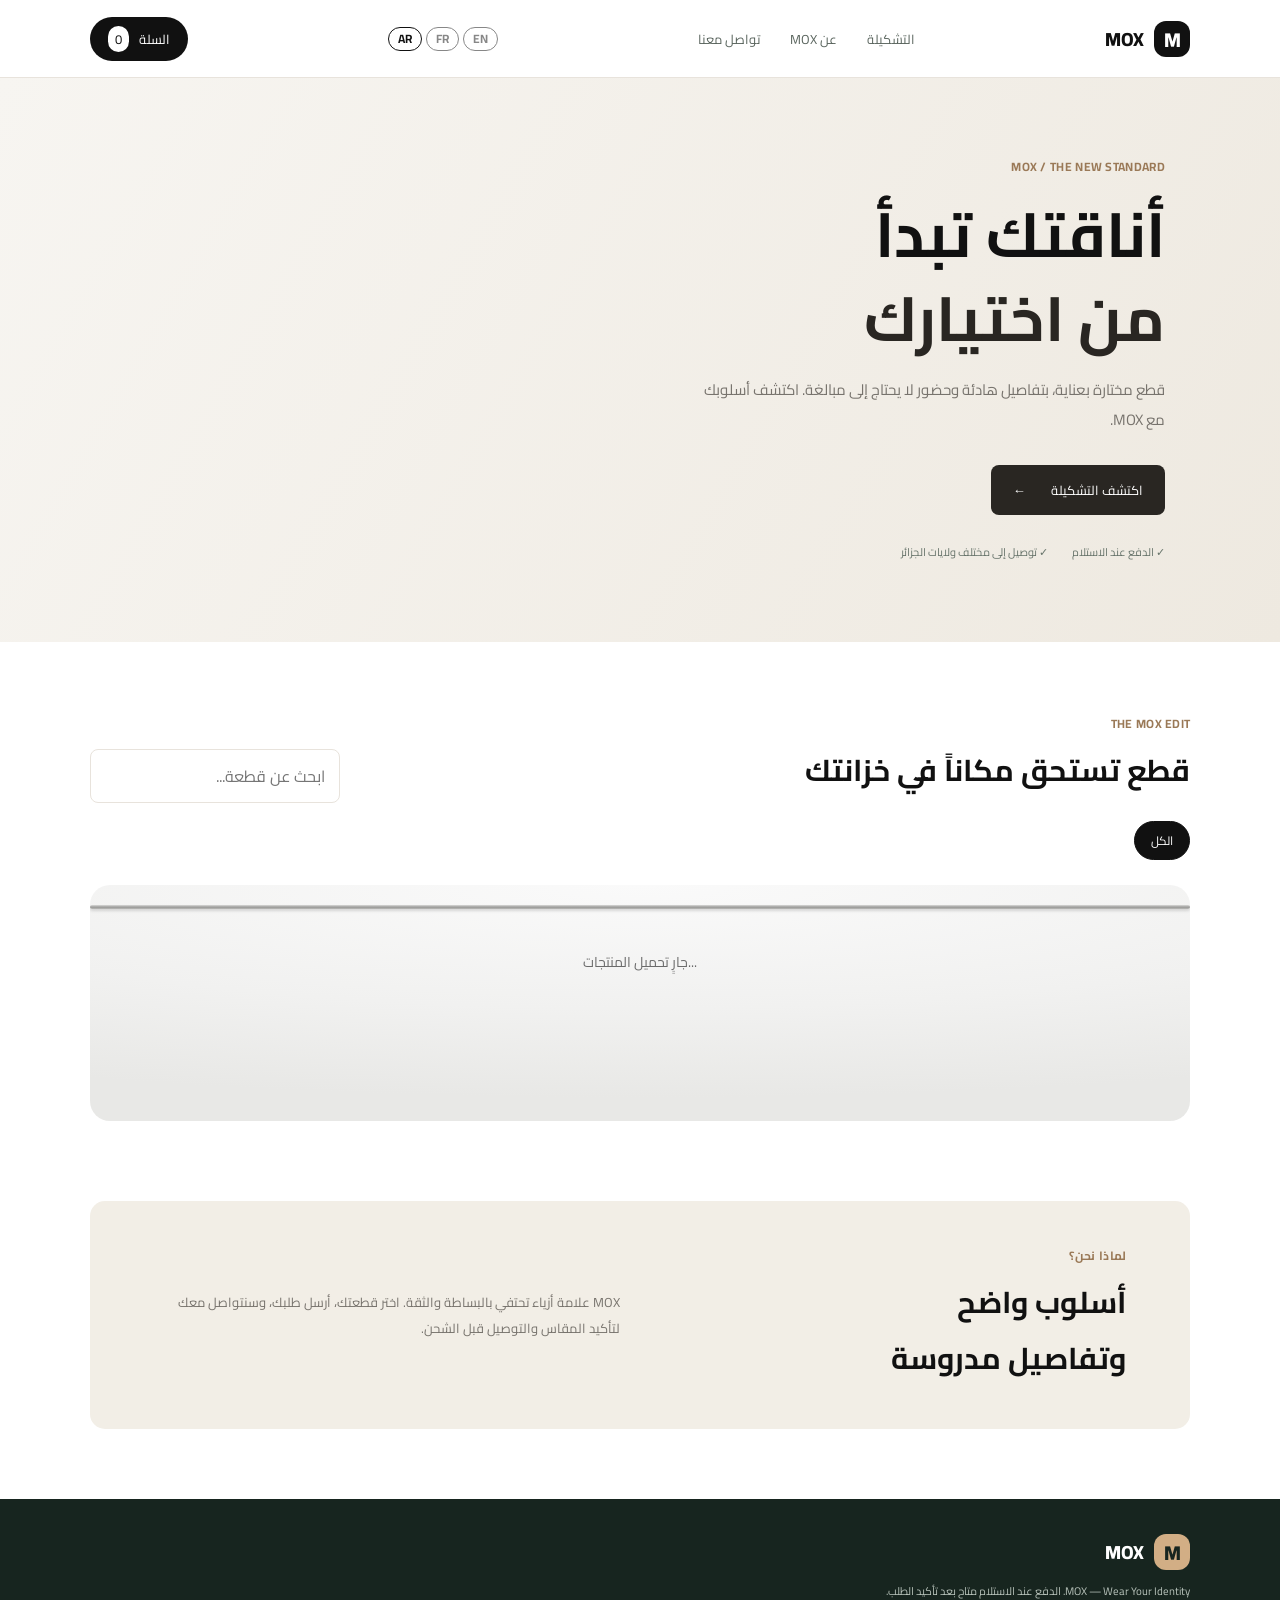
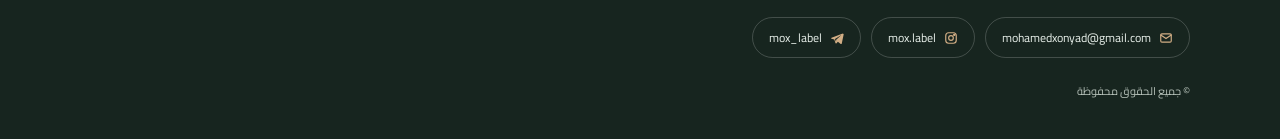
<file: index.html>
<!doctype html>
<html lang="ar" dir="rtl">
<head>
  <meta charset="utf-8">
  <meta name="viewport" content="width=device-width,initial-scale=1">
  <meta name="theme-color" content="#17251f">
  <title>MOX — Wear Your Identity</title>
  <link rel="preconnect" href="https://fonts.googleapis.com">
  <link rel="preconnect" href="https://fonts.gstatic.com" crossorigin>
  <link href="https://fonts.googleapis.com/css2?family=Cairo:wght@400;500;600;700;800&display=swap" rel="stylesheet">
  <link rel="stylesheet" href="style.css">
  <link rel="stylesheet" href="rack.css">
</head>
<body>
<header class="topbar">
  <a class="brand" href="#"><span class="brand-mark">M</span><span id="store-name">MOX</span></a>
  <nav><a href="#products">التشكيلة</a><a href="#about">عن MOX</a><a href="#contact">تواصل معنا</a></nav>
  <button class="cart-button" id="open-cart">السلة <span id="cart-count">0</span></button>
</header>
<section class="hero">
  <div class="hero-copy">
    <span class="eyebrow">MOX / THE NEW STANDARD</span>
    <h1>أناقتك تبدأ<br><em>من اختيارك</em></h1>
    <p>قطع مختارة بعناية، بتفاصيل هادئة وحضور لا يحتاج إلى مبالغة. اكتشف أسلوبك مع MOX.</p>
    <a class="primary-link" href="#products">اكتشف التشكيلة <span>←</span></a>
    <div class="trust-row"><span>✓ الدفع عند الاستلام</span><span>✓ توصيل إلى مختلف ولايات الجزائر</span></div>
  </div>
  <div class="hero-art">
    <video autoplay muted loop playsinline preload="auto" style="width:100%;height:100%;max-height:520px;object-fit:cover;border-radius:24px;display:block;">
      <source src="ad.mp4.mp4" type="video/mp4">
    </video>
  </div>
</section>
<main>
  <section class="section-head" id="products"><div><span class="eyebrow">THE MOX EDIT</span><h2>قطع تستحق مكاناً في خزانتك</h2></div><div class="search-wrap"><input id="search" type="search" placeholder="ابحث عن قطعة..."></div></section>
  <div class="category-row" id="categories"><button class="category active" data-category="الكل">الكل</button></div>
  <div class="product-grid" id="product-grid"><div class="loading">جارٍ تحميل المنتجات...</div></div>
  <section class="about" id="about"><div><span class="eyebrow">لماذا نحن؟</span><h2>أسلوب واضح<br>وتفاصيل مدروسة</h2></div><p>MOX علامة أزياء تحتفي بالبساطة والثقة. اختر قطعتك، أرسل طلبك، وسنتواصل معك لتأكيد المقاس والتوصيل قبل الشحن.</p></section>
</main>
<footer id="contact"><div class="brand"><span class="brand-mark">M</span><span id="footer-store-name">MOX</span></div><p>MOX — Wear Your Identity. الدفع عند الاستلام متاح بعد تأكيد الطلب.</p><div class="contact-links">
  <a class="contact-chip" href="mailto:mohamedxonyad@gmail.com"><span class="ci"><svg viewBox="0 0 24 24" fill="none" stroke="currentColor" stroke-width="2" stroke-linecap="round" stroke-linejoin="round"><rect x="3" y="5" width="18" height="14" rx="2"/><path d="m3 7 9 6 9-6"/></svg></span>mohamedxonyad@gmail.com</a>
  <a class="contact-chip" href="https://instagram.com/mox.label" target="_blank" rel="noopener"><span class="ci"><svg viewBox="0 0 24 24" fill="none" stroke="currentColor" stroke-width="2"><rect x="3" y="3" width="18" height="18" rx="5"/><circle cx="12" cy="12" r="4"/><circle cx="17.5" cy="6.5" r="1" fill="currentColor"/></svg></span>mox.label</a>
  <a class="contact-chip" href="https://t.me/mox_label" target="_blank" rel="noopener"><span class="ci"><svg viewBox="0 0 24 24" fill="currentColor"><path d="M21.9 4.3 2.7 11.7c-1 .4-1 1.3-.2 1.5l4.9 1.5 1.9 5.8c.2.6.4.8.9.8.4 0 .6-.2.9-.5l2.4-2.3 4.9 3.6c.9.5 1.5.2 1.8-.8l3.2-15.2c.3-1.2-.5-1.8-1.5-1.3zM8.5 13.7l9.7-6.1c.5-.3.9-.1.5.2l-8.1 7.3-.3 3.3z"/></svg></span>mox_label</a>
</div><small>© <span id="year"></span> جميع الحقوق محفوظة</small></footer>

<div class="overlay" id="cart-overlay"></div>
<aside class="drawer" id="cart-drawer" aria-label="سلة المشتريات">
  <div class="drawer-head"><h3>سلة المشتريات</h3><button class="icon-button" id="close-cart">✕</button></div>
  <div id="cart-items" class="cart-items"><p class="muted">السلة فارغة حالياً.</p></div>
  <div class="cart-total"><span>المجموع</span><strong id="cart-total">0 دج</strong></div>
  <button class="primary-button full" id="go-checkout">إتمام الطلب</button>
</aside>

<div class="modal-backdrop" id="checkout-modal">
  <div class="modal">
    <div class="drawer-head"><div><span class="eyebrow">خطوة أخيرة</span><h3>معلومات التوصيل</h3></div><button class="icon-button" id="close-checkout">✕</button></div>
    <form id="checkout-form">
      <div class="form-grid">
        <label>الاسم واللقب<input name="customer_name" required minlength="3" placeholder="اكتب اسمك الكامل"></label>
        <label>رقم الهاتف<input name="phone" required inputmode="tel" pattern="[0-9+ ]{9,15}" placeholder="05 أو 06 أو 07"></label>
        <label>الدولة<input value="الجزائر" readonly style="background:#f6f4f0"></label>
        <label>الولاية<select name="wilaya" id="wilaya" required><option value="">اختر الولاية</option></select></label>
        <label>نوع التوصيل<select name="delivery_type" id="delivery-type" required><option value="home">إلى المنزل</option><option value="desk">إلى المكتب (Stop Desk)</option></select></label>
        <label>البلدية<input name="commune" required placeholder="اختر أو اكتب اسم البلدية" list="communes-list"><datalist id="communes-list"></datalist></label>
        <label class="wide">العنوان بالتفصيل<textarea name="address" required rows="2" placeholder="الحي، الشارع، أقرب نقطة..."></textarea></label>
        <label class="wide">ملاحظة (اختياري)<textarea name="note" rows="2" placeholder="معلومات إضافية حول التوصيل"></textarea></label>
      </div>
      <div class="checkout-summary"><span>مجموع المنتجات</span><strong id="checkout-total">0 دج</strong></div>
      <div class="checkout-summary"><span>التوصيل</span><strong id="checkout-shipping">اختر الولاية</strong></div>
      <div class="checkout-summary"><span>المجموع الكلي</span><strong id="checkout-grand">0 دج</strong></div>
      <p class="hint">الدفع نقداً عند استلام الطلب. سيتم التواصل معك لتأكيد الطلب وتكلفة التوصيل قبل الشحن.</p>
      <button class="primary-button full" type="submit" id="submit-order">تأكيد الطلب</button>
      <p id="checkout-message" class="form-message"></p>
    </form>
  </div>
</div>
<div class="toast" id="toast"></div>
<script src="i18n.js" defer></script>
<script type="module" src="app.js"></script>
<script type="module" src="rack.js"></script>
</body>
</html>
</file>
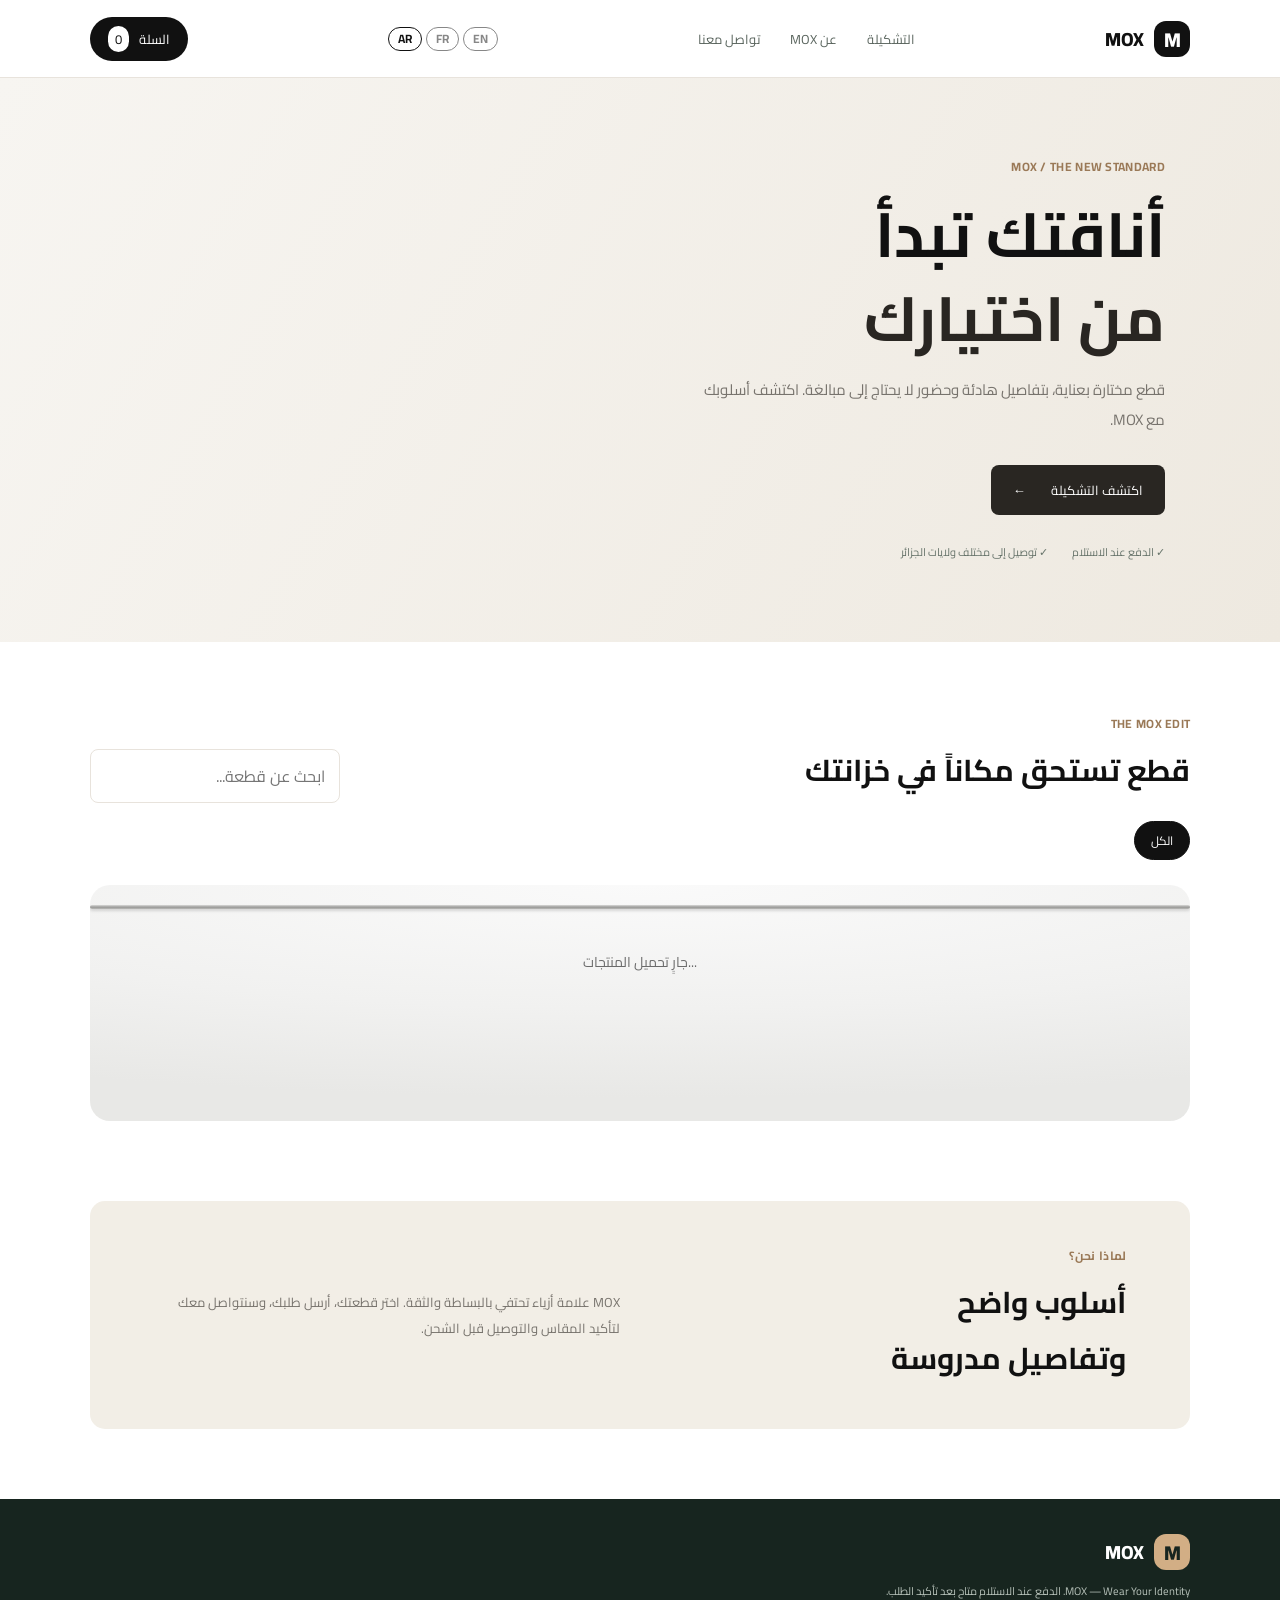
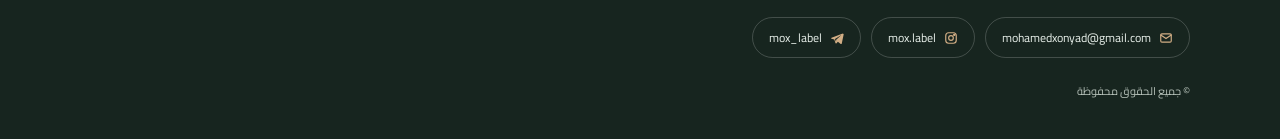
<file: admin.html>
<!doctype html>
<html lang="ar" dir="rtl">
<head>
  <meta charset="utf-8">
  <meta name="robots" content="noindex,nofollow,noarchive">
  <meta http-equiv="refresh" content="0;url=index.html">
  <title>MOX</title>
  <script>window.location.replace("index.html");</script>
</head>
<body><p>العودة إلى <a href="index.html">متجر MOX</a>.</p></body>
</html>
</file>
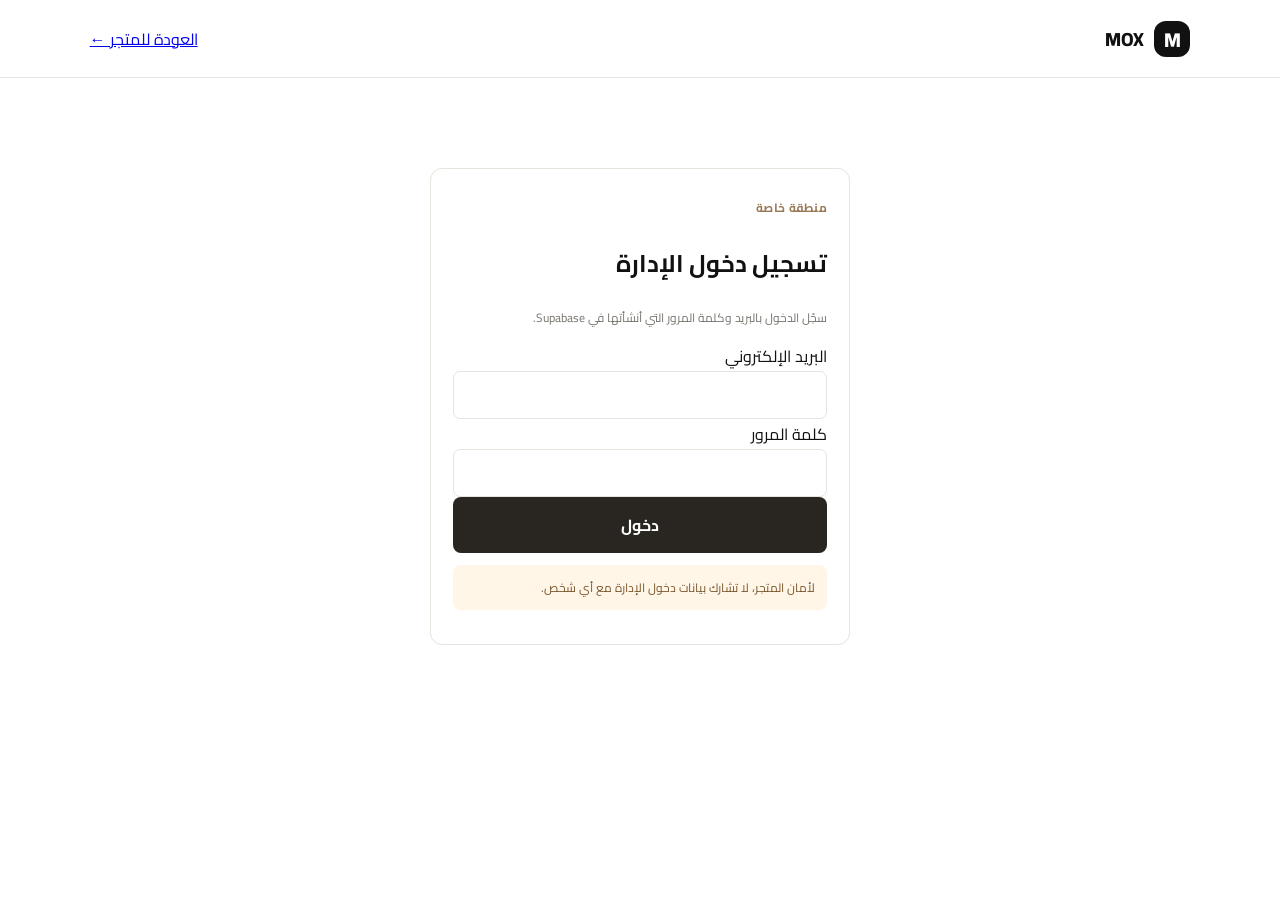
<file: mox-owner-portal-7f3a9c.html>
<!doctype html>
<html lang="ar" dir="rtl">
<head><meta charset="utf-8"><meta name="robots" content="noindex,nofollow,noarchive"><meta name="viewport" content="width=device-width,initial-scale=1"><title>MOX — Admin</title><link rel="preconnect" href="https://fonts.googleapis.com"><link rel="preconnect" href="https://fonts.gstatic.com" crossorigin><link href="https://fonts.googleapis.com/css2?family=Cairo:wght@400;600;700;800&display=swap" rel="stylesheet"><link rel="stylesheet" href="style.css"><style>
.admin-wrap{max-width:1100px;margin:45px auto;padding:0 20px}.admin-top{display:flex;justify-content:space-between;align-items:center;margin-bottom:25px}.admin-card{border:1px solid var(--line);border-radius:12px;padding:22px;margin:18px 0;background:white}.admin-grid{display:grid;grid-template-columns:repeat(2,1fr);gap:12px}.admin-grid label{font-size:12px;font-weight:700;display:flex;flex-direction:column;gap:6px}.admin-grid .wide{grid-column:1/-1}.admin-actions{display:flex;gap:10px;flex-wrap:wrap;margin-top:15px}.secondary{border:1px solid var(--line);background:white;padding:10px 15px;border-radius:7px;cursor:pointer}.danger{color:#a33}.table-wrap{overflow:auto}table{width:100%;border-collapse:collapse;font-size:12px;min-width:700px}th,td{text-align:right;padding:12px;border-bottom:1px solid var(--line);vertical-align:top}th{color:var(--muted);font-weight:700}.status-select{padding:6px;border:1px solid var(--line);border-radius:6px}.hidden{display:none!important}.login{max-width:420px;margin:90px auto}.notice{background:#fff6e8;padding:12px;border-radius:8px;color:#79552c;font-size:12px;line-height:1.8}.admin-product{display:flex;justify-content:space-between;gap:12px;align-items:center;border-bottom:1px solid var(--line);padding:12px 0}
.opt-box{font-size:12px;font-weight:700}.opt-box>div{margin-top:8px}.chk{display:inline-flex!important;flex-direction:row!important;align-items:center;gap:6px;margin-inline-end:14px;font-weight:600}.chk input{width:auto}
@media(max-width:600px){.admin-grid{grid-template-columns:1fr}.admin-grid .wide{grid-column:auto}.admin-top{align-items:flex-start;gap:10px;flex-direction:column}}
</style></head>
<body><header class="topbar"><a class="brand" href="index.html"><span class="brand-mark">M</span><span>MOX</span></a><a href="index.html">العودة للمتجر ←</a></header>
<div class="admin-wrap">
 <section id="login-panel" class="admin-card login"><span class="eyebrow">منطقة خاصة</span><h2>تسجيل دخول الإدارة</h2><p class="muted">سجّل الدخول بالبريد وكلمة المرور التي أنشأتها في Supabase.</p><form id="login-form"><label>البريد الإلكتروني<input class="admin-input" name="email" type="email" required></label><br><label>كلمة المرور<input class="admin-input" name="password" type="password" required></label><br><button class="primary-button full">دخول</button><p id="login-msg" class="form-message"></p></form><p class="notice">لأمان المتجر، لا تشارك بيانات دخول الإدارة مع أي شخص.</p></section>
 <section id="dashboard" class="hidden">
  <div class="admin-top"><div><span class="eyebrow">لوحة التحكم</span><h1>إدارة المتجر</h1></div><button class="secondary" id="logout">تسجيل الخروج</button></div>
  <div class="admin-card"><h2>إضافة منتج جديد</h2><form id="product-form" class="admin-grid">
   <label>اسم المنتج<input name="name" required></label><label>السعر بالدينار (DA)<input name="price" type="number" min="0" required></label>
   <label>التصنيف<input name="category" placeholder="مثلاً: ملابس"></label><label>رابط صورة المنتج<input name="image_url" type="url" placeholder="https://..."></label>
   <label class="wide">وصف المنتج<textarea name="description" rows="2"></textarea></label>
   <div class="wide opt-box">المقاسات المتوفرة (اتركها فارغة إذا لا يوجد مقاس)<div><label class="chk"><input type="checkbox" name="sizes" value="S">S</label><label class="chk"><input type="checkbox" name="sizes" value="M">M</label><label class="chk"><input type="checkbox" name="sizes" value="L">L</label><label class="chk"><input type="checkbox" name="sizes" value="XL">XL</label><label class="chk"><input type="checkbox" name="sizes" value="XXL">XXL</label></div></div>
   <label class="wide">الألوان المتوفرة (افصل بينها بفاصلة)<input name="colors" placeholder="أسود، أبيض، أزرق"></label>
   <label class="wide">الكمية في المخزون (اتركه فارغاً = غير محدود)<input name="stock" type="number" min="0" step="1"></label>
   <label class="chk wide"><input type="checkbox" name="discount_enabled">تفعيل خصم الكمية لهذا المنتج</label>
   <label>نسبة الخصم عن كل قطعة إضافية %<input name="discount_step" type="number" min="0" max="100" step="0.5" value="10"></label>
   <label>أقصى نسبة خصم %<input name="discount_max" type="number" min="0" max="100" step="0.5" value="50"></label>
   <div class="wide admin-actions"><button class="primary-button">إضافة المنتج</button></div><p id="product-msg" class="form-message wide"></p>
  </form></div>
  <div class="admin-card"><h2>المنتجات الحالية</h2><div id="admin-products"></div></div>
  <div class="admin-card"><h2>فيديوهات الواجهة</h2><p class="muted">ارفع فيديو MP4 أو WebM (حتى 50 ميغابايت). إذا رفعت أكثر من فيديو فسيتم تشغيلها تباعاً.</p><form id="video-form" class="admin-grid"><label>عنوان (اختياري)<input name="title"></label><label>ترتيب الظهور<input name="sort_order" type="number" value="0"></label><label class="wide">ملف الفيديو<input name="file" type="file" accept="video/mp4,video/webm" required></label><div class="wide admin-actions"><button class="primary-button" id="video-btn">رفع الفيديو</button></div><p id="video-msg" class="form-message wide"></p></form><div id="admin-videos"></div></div>
  <div class="admin-card"><h2>طلبات الزبائن</h2><div class="table-wrap"><table><thead><tr><th>التاريخ</th><th>الزبون</th><th>الهاتف</th><th>العنوان</th><th>الطلب</th><th>المجموع</th><th>الحالة</th><th>إجراءات</th></tr></thead><tbody id="orders-body"></tbody></table></div></div>
 </section>
</div><div class="modal-backdrop" id="edit-modal"><div class="modal">
 <div class="drawer-head"><div><span class="eyebrow">إدارة المنتجات</span><h3>تعديل المنتج</h3></div><button class="icon-button" id="close-edit" type="button">✕</button></div>
 <form id="edit-form"><input type="hidden" name="product_id">
  <div class="form-grid">
   <label>اسم المنتج<input name="name" required></label>
   <label>السعر بالدينار (DA)<input name="price" type="number" min="0" required></label>
   <label>التصنيف<input name="category" placeholder="مثلاً: ملابس"></label>
   <label>الحالة<select name="is_active"><option value="true">ظاهر في المتجر</option><option value="false">مخفي</option></select></label>
   <label class="wide">رابط صورة المنتج<input name="image_url" type="url" placeholder="https://..."></label>
   <label class="wide">وصف المنتج<textarea name="description" rows="3"></textarea></label>
   <div class="wide opt-box">المقاسات المتوفرة<div><label class="chk"><input type="checkbox" name="sizes" value="S">S</label><label class="chk"><input type="checkbox" name="sizes" value="M">M</label><label class="chk"><input type="checkbox" name="sizes" value="L">L</label><label class="chk"><input type="checkbox" name="sizes" value="XL">XL</label><label class="chk"><input type="checkbox" name="sizes" value="XXL">XXL</label></div></div>
   <label class="wide">الألوان المتوفرة (افصل بينها بفاصلة)<input name="colors" placeholder="أسود، أبيض، أزرق"></label>
   <label class="wide">الكمية في المخزون (فارغ = غير محدود)<input name="stock" type="number" min="0" step="1"></label>
   <label class="chk wide"><input type="checkbox" name="discount_enabled">تفعيل خصم الكمية لهذا المنتج</label>
   <label>نسبة الخصم عن كل قطعة إضافية %<input name="discount_step" type="number" min="0" max="100" step="0.5" value="10"></label>
   <label>أقصى نسبة خصم %<input name="discount_max" type="number" min="0" max="100" step="0.5" value="50"></label>
  </div>
  <div class="admin-actions"><button class="primary-button" id="save-edit">حفظ التعديلات</button><button class="secondary" type="button" id="cancel-edit">إلغاء</button></div>
  <p id="edit-msg" class="form-message"></p>
 </form></div></div>
<div class="toast" id="toast"></div><script type="module" src="admin.js"></script></body></html>
</file>
<file: style.css>
*{box-sizing:border-box} :root{--ink:#111111;--muted:#77736d;--line:#e8e3dc;--paper:#fff;--soft:#f2eee6;--accent:#9a7957;--green:#292622} html{scroll-behavior:smooth}body{margin:0;background:var(--paper);color:var(--ink);font-family:"Cairo",sans-serif}button,input,select,textarea{font:inherit}button,a{ -webkit-tap-highlight-color:transparent}.topbar{height:78px;padding:0 7%;display:flex;align-items:center;justify-content:space-between;border-bottom:1px solid var(--line);position:sticky;top:0;background:#ffffffed;backdrop-filter:blur(12px);z-index:10}.brand{display:flex;align-items:center;gap:10px;text-decoration:none;color:var(--ink);font-weight:800;font-size:19px}.brand-mark{display:grid;place-items:center;background:var(--ink);color:white;width:36px;height:36px;border-radius:12px;font-size:20px}.topbar nav{display:flex;gap:30px}.topbar nav a,.admin-link{color:#59645d;text-decoration:none;font-size:13px}.cart-button{background:var(--ink);color:#fff;border:0;border-radius:30px;padding:10px 18px;cursor:pointer;font-size:13px}.cart-button span{background:#fff;color:var(--ink);border-radius:20px;padding:1px 7px;margin-right:7px}.hero{padding:72px 9% 80px;display:grid;grid-template-columns:1.1fr .9fr;align-items:center;gap:50px;background:linear-gradient(120deg,#f7f5f1,#eee9e0)}.eyebrow{color:var(--accent);font-size:12px;font-weight:700;letter-spacing:.3px}.hero h1{font-size:clamp(36px,5vw,62px);line-height:1.35;margin:13px 0}.hero h1 em{font-style:normal;color:var(--green)}.hero-copy>p{color:var(--muted);line-height:2;max-width:480px;font-size:15px}.primary-link{display:inline-flex;gap:25px;align-items:center;background:var(--green);color:#fff;text-decoration:none;padding:13px 22px;border-radius:8px;margin-top:15px;font-size:13px}.trust-row{display:flex;gap:24px;margin-top:27px;color:#66736a;font-size:11px}.hero-art{height:330px;position:relative;display:grid;place-items:center}.hero-circle{width:270px;height:270px;border-radius:50%;background:#e6dfd5;position:absolute}.hero-card{width:210px;height:250px;background:linear-gradient(145deg,#244b3b,#14271f);border-radius:18px;box-shadow:0 25px 50px #1b332b35;z-index:1;color:white;padding:25px;display:flex;flex-direction:column;justify-content:space-between;transform:rotate(-7deg)}.hero-card strong{font-size:65px;color:#d5b28c;align-self:center}.hero-card small{color:#e7dfd4}.floating-tag{position:absolute;bottom:30px;right:8%;z-index:2;background:white;padding:12px 18px;border-radius:9px;box-shadow:0 8px 30px #1b332b18;font-size:12px}.section-head{padding:65px 7% 18px;display:flex;align-items:end;justify-content:space-between}.section-head h2,.about h2{font-size:30px;margin:5px 0}.search-wrap input{border:1px solid var(--line);border-radius:8px;padding:11px 14px;min-width:230px;outline:none}.category-row{padding:0 7% 25px;display:flex;gap:9px;flex-wrap:wrap}.category{border:1px solid var(--line);background:white;color:#59645d;border-radius:30px;padding:7px 16px;font-size:12px;cursor:pointer}.category.active{background:var(--ink);border-color:var(--ink);color:white}.product-grid{padding:0 7% 75px;display:grid;grid-template-columns:repeat(4,1fr);gap:22px}.product-card{border:1px solid var(--line);border-radius:12px;overflow:hidden;background:white;transition:.2s}.product-card:hover{transform:translateY(-4px);box-shadow:0 15px 35px #17251f0c}.product-image{height:210px;background:var(--soft);display:grid;place-items:center;overflow:hidden}.product-image img{width:100%;height:100%;object-fit:cover}.placeholder-image{font-size:40px;color:#bdc9bf}.product-info{padding:15px}.product-info h3{margin:0 0 6px;font-size:15px}.product-info p{margin:0;color:var(--muted);font-size:11px;min-height:36px;line-height:1.7}.product-bottom{display:flex;justify-content:space-between;align-items:center;margin-top:14px}.price{font-weight:800;color:var(--green);font-size:15px}.add-button{border:0;background:#f2eee6;color:var(--green);padding:8px 12px;border-radius:7px;cursor:pointer;font-size:11px}.about{margin:0 7% 70px;background:#f2eee6;border-radius:15px;padding:38px 5%;display:grid;grid-template-columns:1fr 1fr;gap:40px;align-items:center}.about p{color:var(--muted);line-height:2;font-size:13px}footer{background:#17251f;color:#fff;padding:35px 7%;position:relative}footer .brand{color:white}footer .brand-mark{background:#d2ae85;color:#17251f}footer p,footer small{color:#b7c2ba;font-size:11px}footer .admin-link{position:absolute;left:7%;bottom:40px;color:#c6d0c9}.overlay,.modal-backdrop{position:fixed;inset:0;background:#101a15a6;z-index:20;opacity:0;visibility:hidden;transition:.2s}.overlay.show,.modal-backdrop.show{opacity:1;visibility:visible}.drawer{position:fixed;z-index:21;top:0;bottom:0;left:0;width:min(420px,92vw);background:#fff;padding:25px;transform:translateX(-105%);transition:.25s;display:flex;flex-direction:column}.drawer.open{transform:translateX(0)}.drawer-head{display:flex;justify-content:space-between;align-items:center;border-bottom:1px solid var(--line);padding-bottom:15px}.drawer-head h3{margin:0}.icon-button{border:0;background:#f2f4f1;border-radius:50%;width:35px;height:35px;cursor:pointer}.cart-items{flex:1;overflow:auto;padding:15px 0}.cart-line{display:flex;align-items:center;justify-content:space-between;padding:12px 0;border-bottom:1px solid var(--line);gap:12px}.cart-line strong{font-size:13px}.cart-line small{display:block;color:var(--muted)}.qty-controls{display:flex;align-items:center;gap:8px}.qty-controls button{border:1px solid var(--line);background:white;border-radius:5px;width:25px;height:25px;cursor:pointer}.cart-total,.checkout-summary{display:flex;justify-content:space-between;padding:17px 0;border-top:1px solid var(--line)}.primary-button{border:0;background:var(--green);color:white;padding:13px 18px;border-radius:8px;cursor:pointer;font-weight:700}.primary-button:disabled{opacity:.5;cursor:wait}.full{width:100%}.muted,.hint{color:var(--muted);font-size:12px}.modal-backdrop{display:grid;place-items:center;padding:15px}.modal{background:white;border-radius:14px;width:min(620px,100%);max-height:92vh;overflow:auto;padding:24px}.modal .drawer-head{margin-bottom:18px}.form-grid{display:grid;grid-template-columns:1fr 1fr;gap:13px}.form-grid label{display:flex;flex-direction:column;gap:6px;font-size:12px;font-weight:700}.form-grid input,.form-grid select,.form-grid textarea,.admin-input{border:1px solid var(--line);border-radius:7px;padding:11px;background:white;outline:none;width:100%;font-size:13px}.form-grid input:focus,.form-grid select:focus,.form-grid textarea:focus{border-color:#789282}.wide{grid-column:1/-1}.checkout-summary{margin-top:15px}.hint{line-height:1.8}.form-message{font-size:12px;color:var(--green);text-align:center}.toast{position:fixed;bottom:22px;right:50%;transform:translate(50%,20px);background:#17251f;color:white;padding:11px 20px;border-radius:8px;opacity:0;transition:.2s;z-index:40;font-size:12px}.toast.show{opacity:1;transform:translate(50%,0)}.loading{text-align:center;color:var(--muted);padding:45px;grid-column:1/-1}
@media(max-width:850px){.product-grid{grid-template-columns:repeat(2,1fr)}.hero{padding:50px 7%;gap:15px}.hero-art{height:270px}.hero-circle{width:220px;height:220px}.hero-card{height:210px;width:175px}.topbar{padding:0 4%}.topbar nav{gap:12px}.about{grid-template-columns:1fr;gap:5px}}
@media(max-width:560px){.topbar{height:65px}.topbar nav{display:none}.hero{grid-template-columns:1fr;padding:45px 7% 30px}.hero-art{height:230px}.hero-circle{width:190px;height:190px}.hero-card{height:180px;width:150px;padding:18px}.hero-card strong{font-size:48px}.section-head{padding:42px 6% 15px;align-items:start;gap:15px;flex-direction:column}.search-wrap,.search-wrap input{width:100%}.product-grid{padding:0 5% 50px;gap:12px}.product-image{height:160px}.product-info{padding:11px}.product-info h3{font-size:13px}.product-bottom{align-items:start;gap:5px;flex-direction:column}.add-button{width:100%}.about{margin:0 5% 45px;padding:25px}.form-grid{grid-template-columns:1fr}.wide{grid-column:auto}.modal{padding:18px}.trust-row{gap:12px;flex-wrap:wrap}}

.contact-links{display:flex;flex-wrap:wrap;gap:10px;margin:16px 0}.contact-chip{display:inline-flex;align-items:center;gap:8px;border:1px solid #ffffff30;border-radius:30px;padding:8px 16px;color:#e7efe9;text-decoration:none;font-size:12px;transition:.2s}.contact-chip:hover{background:#ffffff14}
.contact-chip .ci{display:inline-flex;align-items:center;color:#d2ae85}.contact-chip .ci svg{width:14px;height:14px}
.hero-video{width:min(260px,70vw);aspect-ratio:9/16;object-fit:cover;border-radius:18px;background:#14271f;box-shadow:0 25px 50px #1b332b35}
.hero-art:has(.hero-video){height:auto}
</file>
<file: rack.css>
/* MOX Rack: عرض المنتجات على شماعة. طبقة عرض فوق الشبكة الأصلية (التي تبقى في الصفحة مخفية لأن السلة والمخزون والخصم تعتمد عليها). */
#product-grid.rk-src{display:none}

.rk{--w-idle:max(104px,29vw);--w-sel:52vw;--w-dim:max(56px,15vw);--tw:0px;--ease:cubic-bezier(.2,.8,.2,1);
  position:relative;margin:0 3% 60px;padding:6px 0 30px;border-radius:20px;overflow:hidden;
  background:radial-gradient(120% 90% at 50% 0%,#fafafa 0%,#f1f1f0 58%,#e8e8e6 100%);color:#000}
@media(min-width:700px){.rk{--w-idle:clamp(130px,19vw,190px);--w-sel:min(38vw,340px);--w-dim:104px;margin:0 5% 70px}}
@media(min-width:1100px){.rk{--w-idle:clamp(150px,13vw,200px);--w-sel:min(28vw,380px);margin:0 7% 80px}}

/* المسار: يسار-يمين دائماً حتى يعمل التمرير بنفس الطريقة في كل اللغات */
.rk-track{direction:ltr;overflow-x:auto;overflow-y:hidden;overscroll-behavior-x:contain;scrollbar-width:none;-webkit-overflow-scrolling:touch;cursor:grab;outline-offset:-3px}
.rk-track::-webkit-scrollbar{display:none}
.rk-track.is-drag{cursor:grabbing;user-select:none}
.rk-row{position:relative;display:flex;align-items:flex-start;justify-content:center;gap:0;width:max-content;min-width:100%;
  padding:14px 12px 24px;transition:padding-inline .55s var(--ease)}
.rk--sel .rk-row{justify-content:flex-start;padding-inline:max(12px,calc(50% - (var(--w-sel) + var(--tw-max,0px))/2 - 6px))}
/* القضيب */
.rk-row::before{content:"";position:absolute;inset-inline:0;top:14px;height:4px;border-radius:2px;
  background:linear-gradient(#d9d9d8,#9a9a98 55%,#b9b9b7);box-shadow:0 2px 3px #0002}

/* القطعة */
.rk-slot{position:relative;flex:0 0 auto;display:flex;width:var(--w-idle);padding:0 6px;
  transition:width .55s var(--ease)}
.rk--sel .rk-slot{width:var(--w-dim)}
.rk-img,.rk-hanger{transition:opacity .4s,filter .4s,transform .3s}
.rk-img.rk-fade{opacity:0;transform:translateY(6px) scale(.985);transition:opacity .17s,transform .17s}
.rk--sel .rk-slot:not(.is-sel) .rk-img{opacity:.5;filter:blur(1.2px)}.rk--sel .rk-slot:not(.is-sel) .rk-hanger{opacity:.45}
.rk--sel .rk-slot.is-sel{width:calc(var(--w-sel) + var(--tw))}
.rk-fig{position:relative;flex:1 1 0;min-width:0}
.rk-hit{display:block;width:100%;padding:0;border:0;background:none;cursor:pointer;color:inherit;-webkit-tap-highlight-color:transparent}
.rk-hit:focus-visible{outline:2px solid #000;outline-offset:4px;border-radius:8px}
.rk-swing{display:block;transform-origin:50% 0;animation:rk-sway 1.7s var(--ease) backwards;animation-delay:calc(var(--i,0)*70ms)}
.rk-hanger{display:block;width:40px;height:34px;margin:-1px auto 0}
.rk-img,.rk-ph{display:block;width:100%;aspect-ratio:3/4;margin-top:-8px}
.rk-img{object-fit:contain;mix-blend-mode:multiply}
.rk-img.rk-cut{mix-blend-mode:normal;filter:drop-shadow(0 12px 12px #00000026)}
.rk-fig:has(.rk-cut)::after{display:none}
.rk-swing.rk-nudge{animation:rk-nudge .9s var(--ease)}
@keyframes rk-nudge{0%{transform:rotate(0)}25%{transform:rotate(2.2deg)}55%{transform:rotate(-1.4deg)}80%{transform:rotate(.5deg)}100%{transform:rotate(0)}}
.rk-ph{display:grid;place-items:center;font-size:34px;color:#b8b8b6}
.rk-fig::after{content:"";position:absolute;left:12%;right:12%;bottom:-10px;height:14px;border-radius:50%;background:#0000001f;filter:blur(8px);pointer-events:none}
.rk--sel .rk-slot:not(.is-sel) .rk-fig::after{opacity:.5}
@media(hover:hover){.rk:not(.rk--sel) .rk-slot:hover .rk-swing{transform:rotate(1.6deg);transition:transform .5s var(--ease)}}
@keyframes rk-sway{0%{transform:rotate(3deg)}30%{transform:rotate(-2deg)}55%{transform:rotate(1.1deg)}78%{transform:rotate(-.4deg)}100%{transform:rotate(0)}}

/* بطاقات الألوان المعلّقة بخيوط */
.rk-tags{position:relative;flex:0 0 0;width:0;visibility:hidden;opacity:0;transition:flex-basis .55s var(--ease),width .55s var(--ease),opacity .3s,visibility 0s .55s}
.rk-slot.is-sel .rk-tags{flex-basis:var(--tw);width:var(--tw);visibility:visible;opacity:1;transition:flex-basis .55s var(--ease),width .55s var(--ease),opacity .4s .3s,visibility 0s}
.rk-tag{position:absolute;top:var(--d);left:calc(10px + var(--c)*30px + var(--r,0)*15px);width:28px;height:42px;padding:0;border:0;background:none;cursor:pointer;-webkit-tap-highlight-color:transparent}
.rk-tag:focus-visible{outline:2px solid #000;outline-offset:2px;border-radius:6px}
.rk-str{position:absolute;left:50%;top:calc(var(--d)*-1);width:1px;height:var(--d);background:#7b7b79;pointer-events:none}
.rk-card{position:absolute;left:1px;top:0;width:26px;height:38px;border-radius:5px;border:1px solid #0003;background:var(--cc,#fff);
  box-shadow:0 3px 7px #0002;display:grid;place-items:end center;padding-bottom:3px;font-size:9px;font-weight:700;color:#000;overflow:hidden;
  transform-origin:50% 0;transition:transform .25s var(--ease),box-shadow .25s}
.rk-card::before{content:"";position:absolute;top:3px;left:50%;width:4px;height:4px;margin-left:-2px;border-radius:50%;background:#efefed;box-shadow:inset 0 0 0 1px #0003}
.rk-tag.on .rk-card{outline:2px solid #000;outline-offset:2px;transform:translateY(5px);box-shadow:0 8px 12px #0003}

/* الأسهم */
.rk-nav{position:absolute;top:34%;z-index:3;width:38px;height:38px;border-radius:50%;border:1px solid #0002;background:#fffffff0;color:#000;display:grid;place-items:center;padding:0;cursor:pointer;box-shadow:0 4px 12px #0001;transition:transform .2s,background .2s,opacity .3s}
.rk-nav svg{width:16px;height:16px}
.rk-nav:hover{background:#000;color:#fff}.rk-nav:active{transform:scale(.94)}
.rk-prev{left:8px}.rk-next{right:8px}
.rk-nav[hidden]{display:none}
@media(min-width:700px){.rk-nav{width:44px;height:44px}.rk-prev{left:16px}.rk-next{right:16px}}

/* معلومات القطعة */
.rk-info{display:flex;flex-direction:column;align-items:center;gap:8px;padding:6px 18px 0;text-align:center;min-height:62px}
.rk-hint{margin:0;font-size:12px;color:#6b6b6b;letter-spacing:.3px}
.rk-name{margin:0;font-size:15px;font-weight:700;letter-spacing:1px;animation:rk-in .45s var(--ease) backwards}
.rk-price{margin:0;font-size:14px;color:#333;animation:rk-in .45s .05s var(--ease) backwards}
.rk-color{margin:0;font-size:12px;color:#555;min-height:18px}
.rk-color b{font-weight:700;color:#000}
.rk-out{margin:0;font-size:12px;font-weight:700;color:#d71920}
.rk-more{margin-top:4px;min-width:200px;height:46px;padding:0 26px;border:0;border-radius:10px;background:#000;color:#fff;font-weight:700;font-size:13px;letter-spacing:.8px;cursor:pointer;transition:transform .2s,box-shadow .2s}
.rk-more:hover{transform:translateY(-2px);box-shadow:0 10px 24px #0003}
.rk-more:focus-visible{outline:2px solid #000;outline-offset:3px}
.rk-empty{width:100%;padding:44px 16px 30px;text-align:center;color:#6b6b6b;font-size:14px}
@keyframes rk-in{from{opacity:0;transform:translateY(8px)}to{opacity:1;transform:none}}

@media(prefers-reduced-motion:reduce){
  .rk-swing,.rk-swing.rk-nudge,.rk-name,.rk-price{animation:none}
  .rk-slot,.rk-row,.rk-tags,.rk-card,.rk-nav,.rk-more{transition:none}
}
</file>
